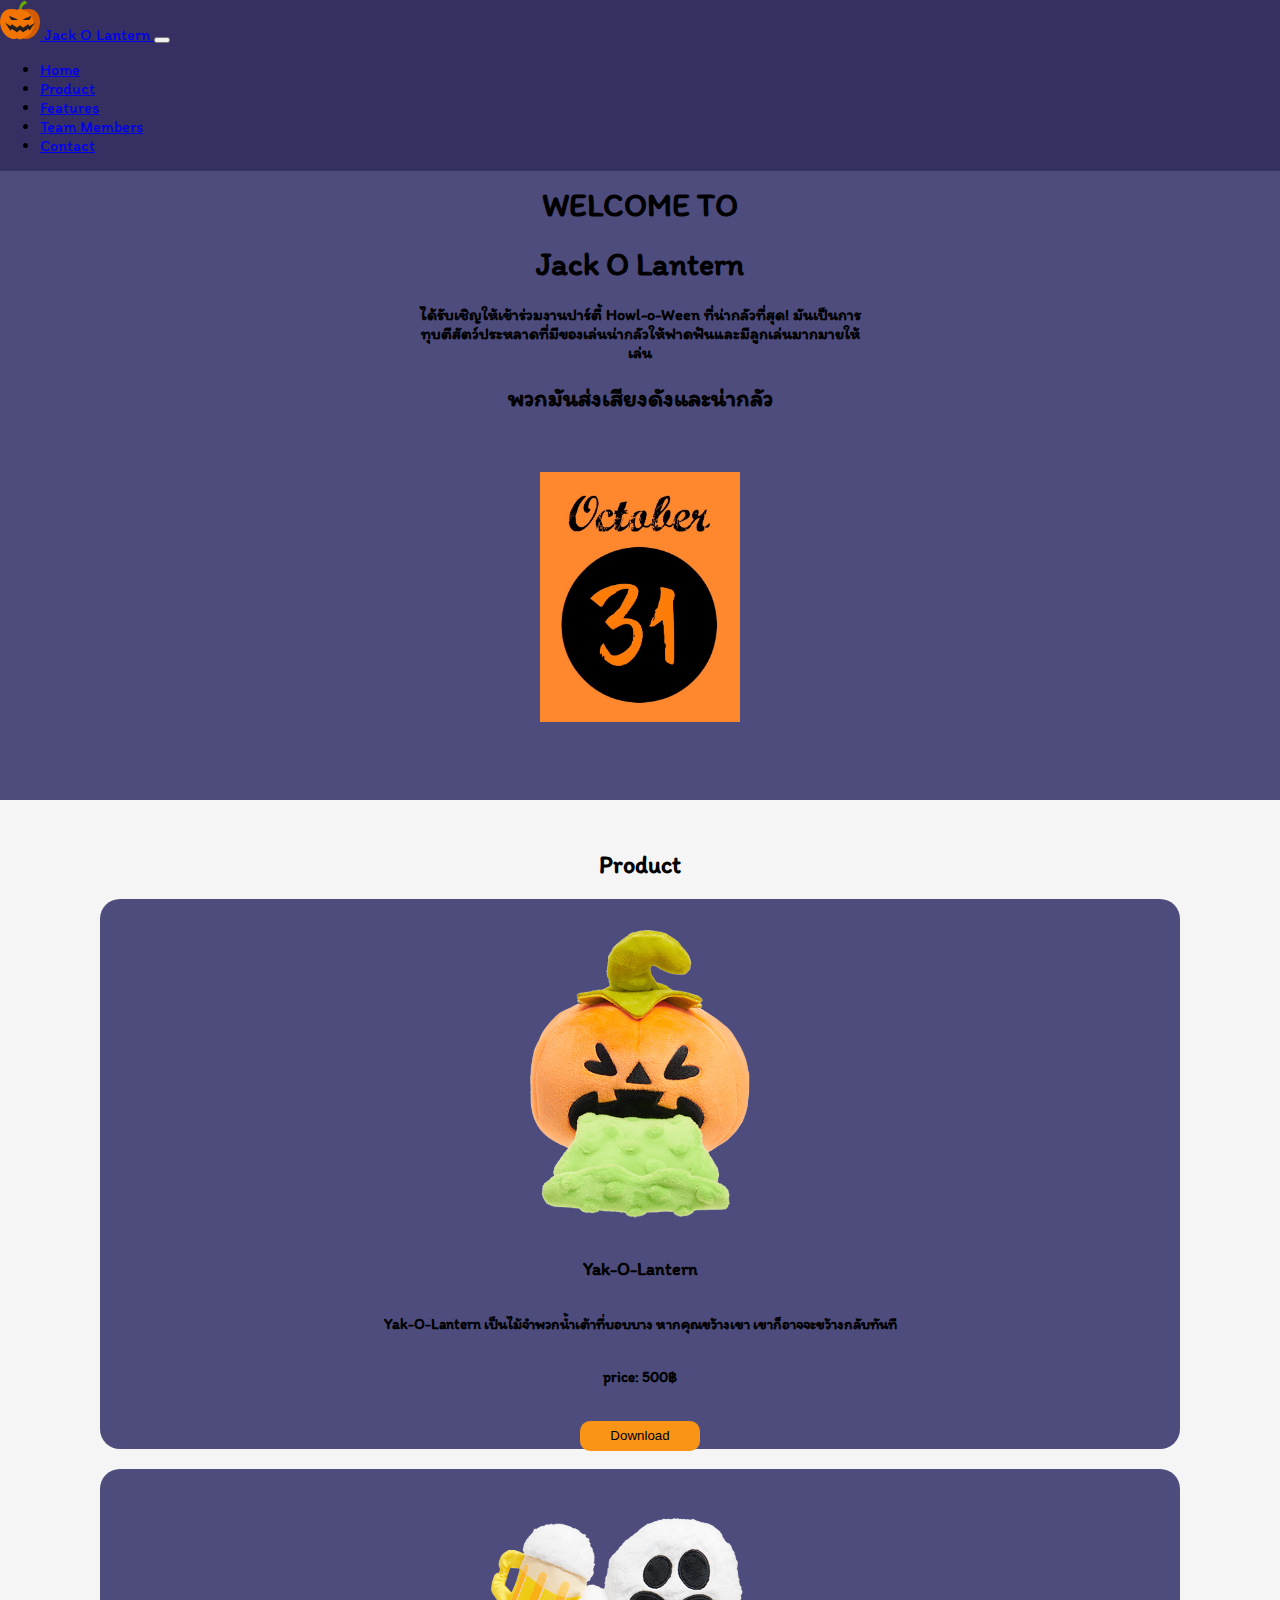
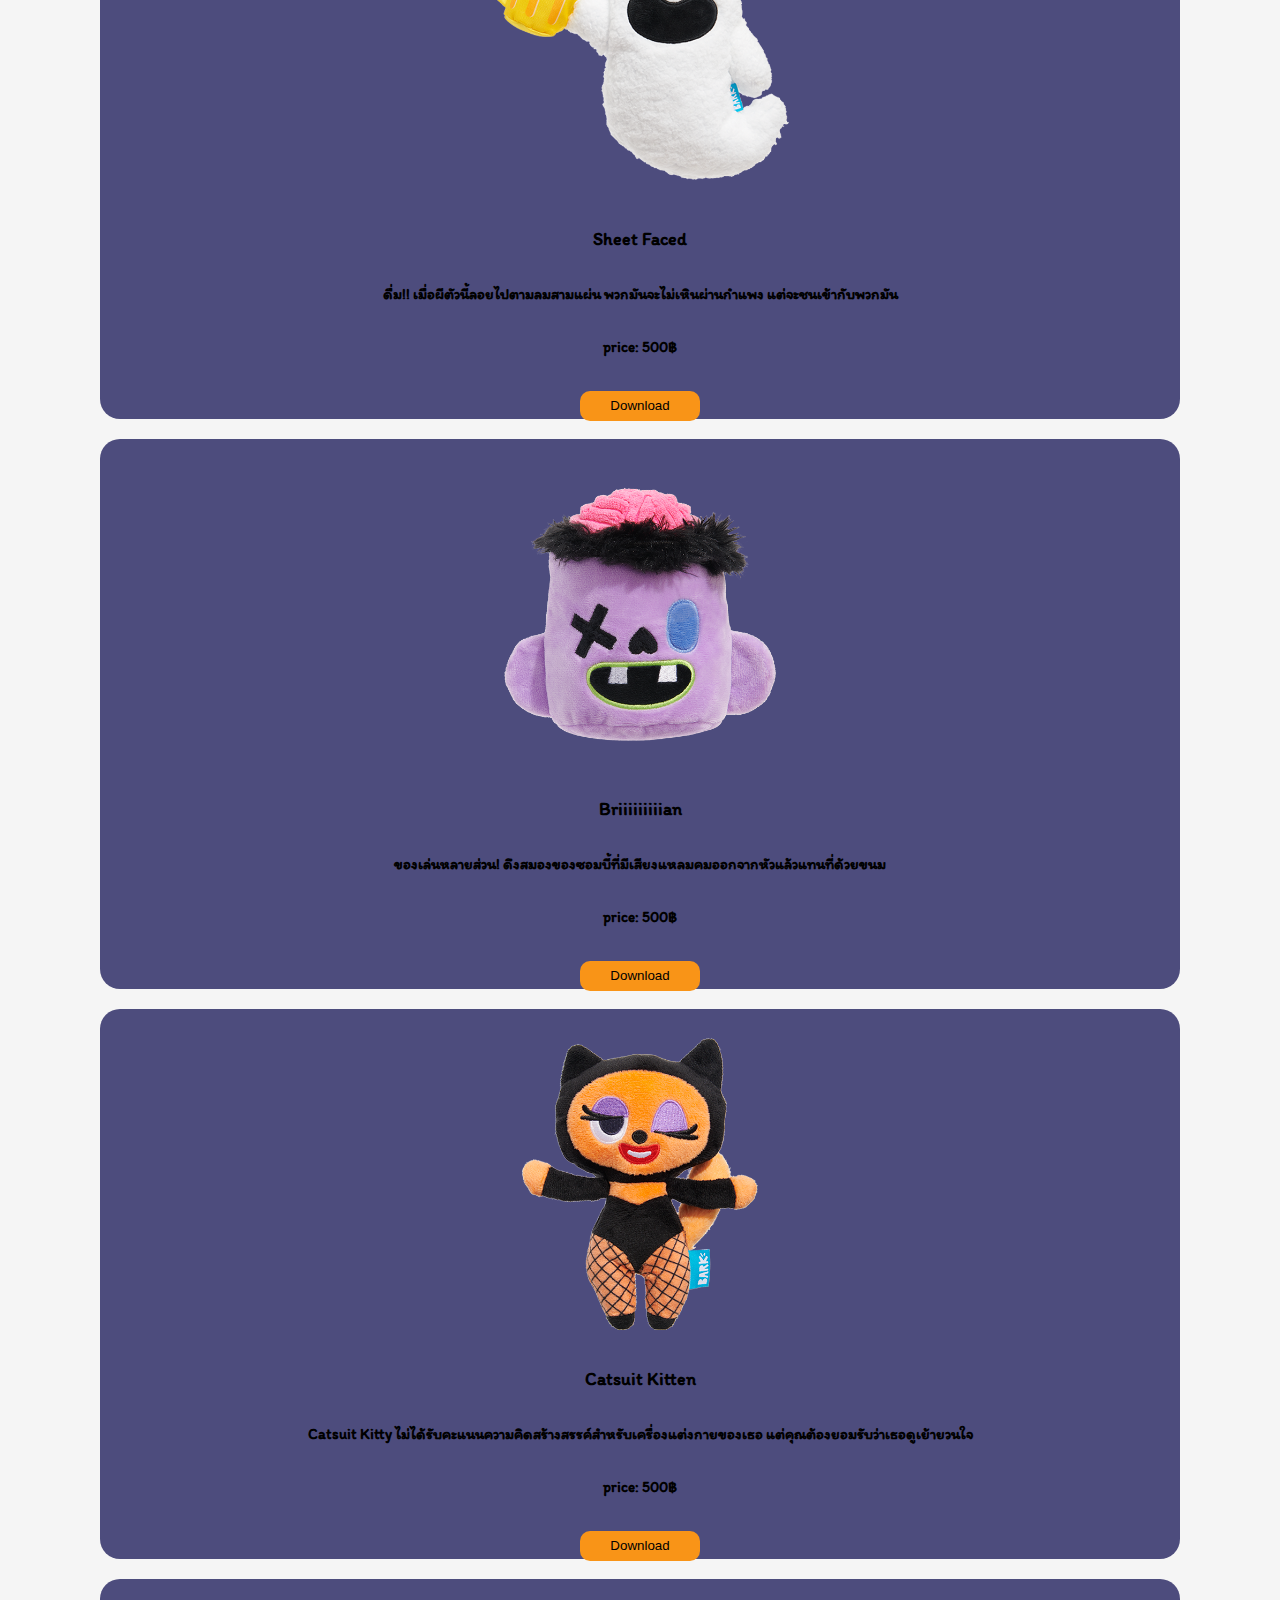
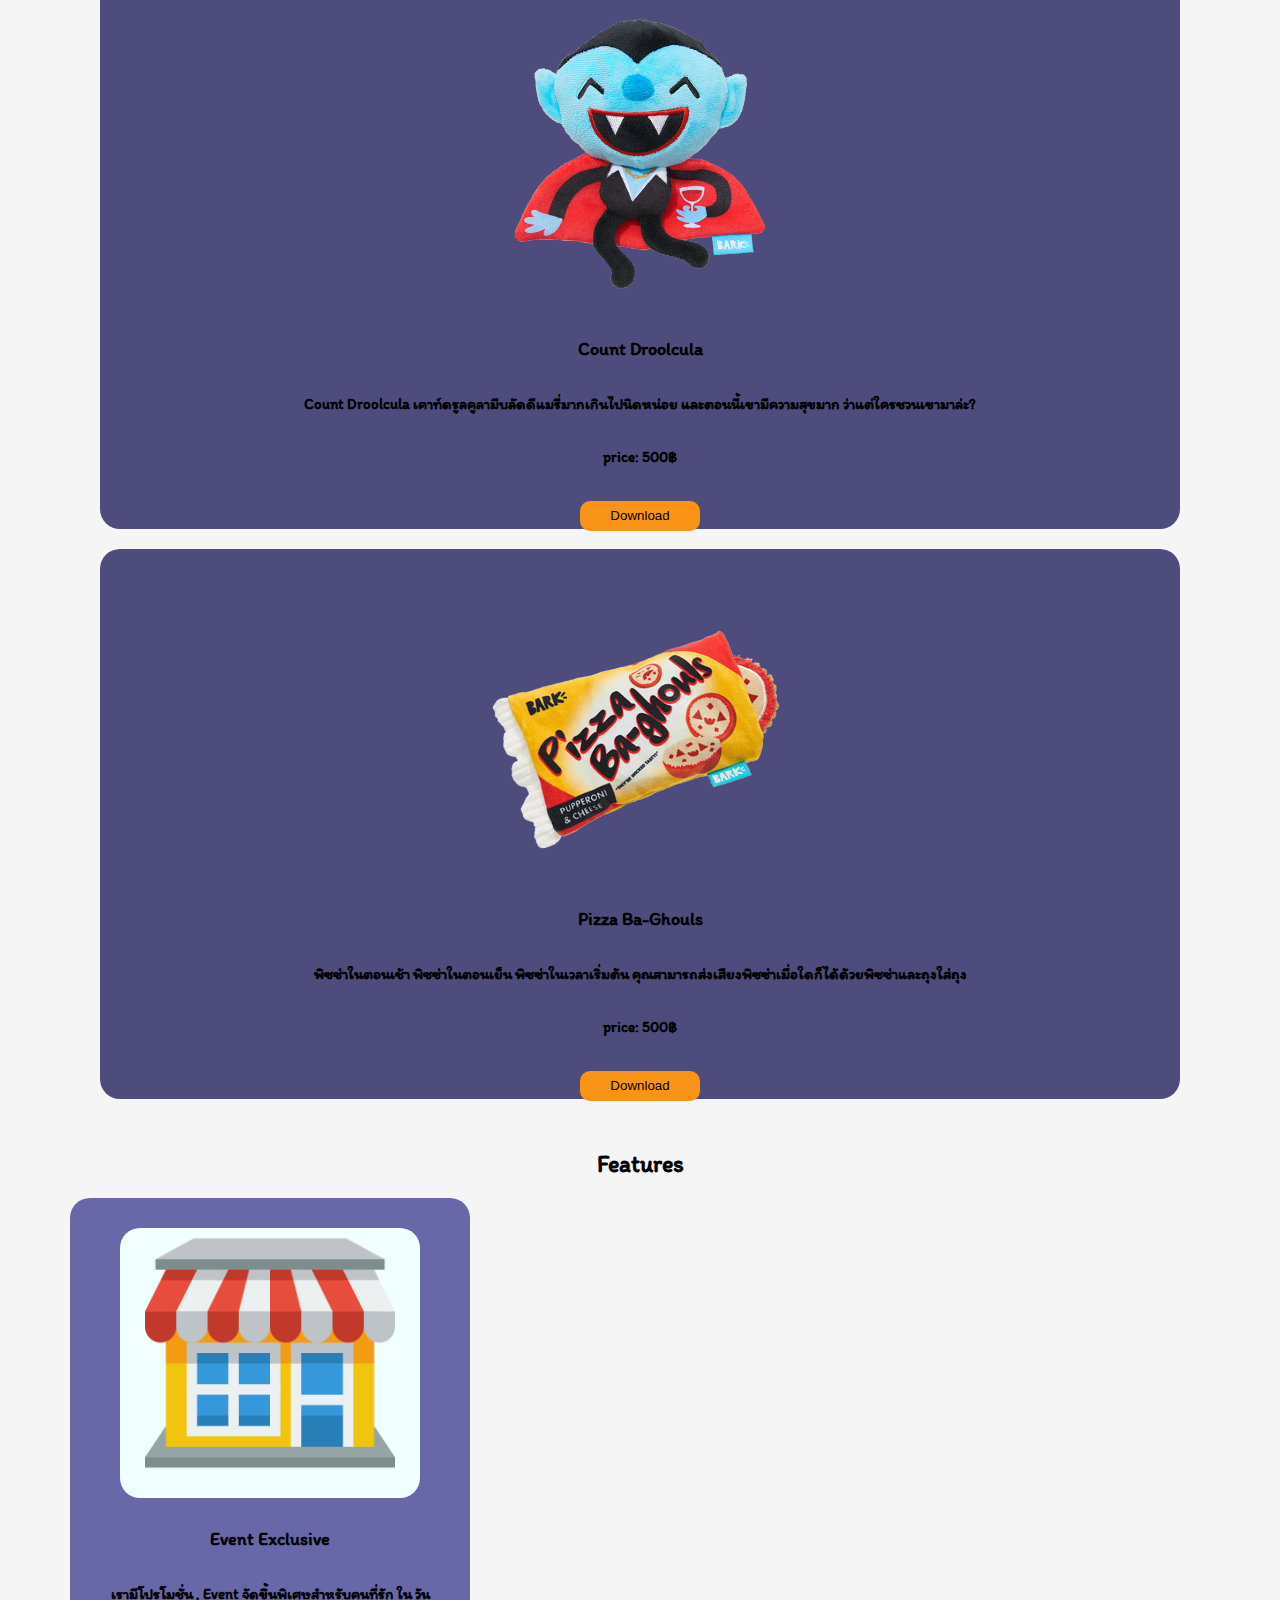
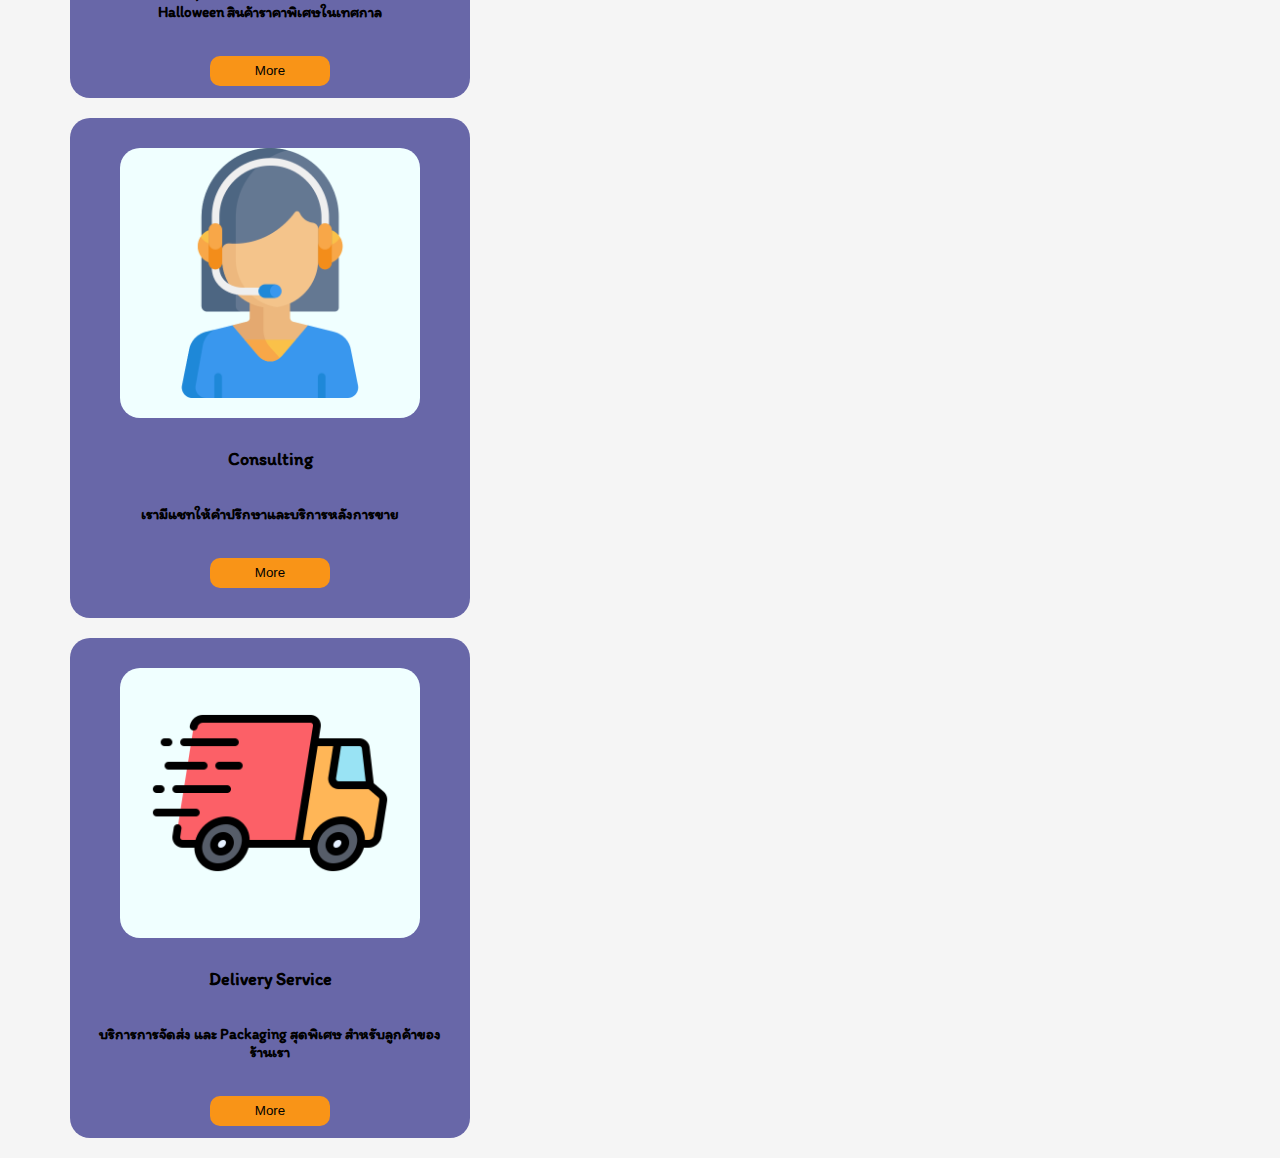
<file: index.html>
<!DOCTYPE html>
<html lang="en">

<head>
    <meta charset="UTF-8">
    <meta http-equiv="X-UA-Compatible" content="IE=edge">
    <meta name="viewport" content="width=device-width, initial-scale=1.0">
    <title>Orga</title>
    <link rel="icon" type="image/x-icon" href="images/icon3.ico" width="35" height="35">


    <link rel="stylesheet" href="https://cdnjs.cloudflare.com/ajax/libs/font-awesome/6.3.0/css/all.min.css"
        integrity="sha512-SzlrxWUlpfuzQ+pcUCosxcglQRNAq/DZjVsC0lE40xsADsfeQoEypE+enwcOiGjk/bSuGGKHEyjSoQ1zVisanQ=="
        crossorigin="anonymous" referrerpolicy="no-referrer" />

    <link rel="preconnect" href="https://fonts.googleapis.com/%22%3E">
    <link rel="preconnect" href="https://fonts.gstatic.com/" crossorigin>
    <link href="https://fonts.googleapis.com/css2?family=Itim&family=Mitr&display=swap" rel="stylesheet">

    <link href="https://cdn.jsdelivr.net/npm/bootstrap@5.2.3/dist/css/bootstrap.min.css" rel="stylesheet"
        integrity="sha384-rbsA2VBKQhggwzxH7pPCaAqO46MgnOM80zW1RWuH61DGLwZJEdK2Kadq2F9CUG65" crossorigin="anonymous">

    <link rel="stylesheet" href="css/styles.css">
</head>

<body>
    <nav class="navbar navbar-dark navbar-expand-lg ">
        <div class="container-fluid">
            <a class="navbar-brand" href="index.html">
                <img class="logo" src="images/icon.png" alt="Logo" width="40" height="40"
                    class="d-inline-block align-text-top">
                Jack O Lantern
            </a>
            <button class="navbar-toggler" type="button" data-bs-toggle="collapse"
                data-bs-target="#navbarSupportedContent" aria-controls="navbarSupportedContent" aria-expanded="false"
                aria-label="Toggle navigation">
                <span class="navbar-toggler-icon"></span>
            </button>
            <div class="collapse navbar-collapse" id="navbarSupportedContent">
                <ul class="navbar-nav me-auto mb-2 mb-lg-0">
                    <!-- <li class="nav-item">
                <a class="nav-link active" aria-current="page" href="#">Home</a>
              </li> -->
                    <li class="nav-item">
                        <a class="nav-link" href="index.html">Home</a>
                    </li>
                    <li class="nav-item">
                        <a class="nav-link" href="index.html#product">Product</a>
                    </li>
                    <li class="nav-item">
                        <a class="nav-link" href="index.html#features">Features</a>
                    </li>
                    <li class="nav-item">
                        <a class="nav-link" href="Members.html">Team Members</a>
                    </li>
                    <li class="nav-item">
                        <a class="nav-link" href="contact.html">Contact</a>
                    </li>
                    <!-- <li class="nav-item dropdown">
                        <a class="nav-link dropdown-toggle" href="#" role="button" data-bs-toggle="dropdown"
                            aria-expanded="false">
                            Contact
                        </a>
                        <ul class="dropdown-menu">
                            <li><a class="dropdown-item" href="contact.html">Contact</a></li>
                            <li>
                                <hr class="dropdown-divider">
                            </li>
                            <li><a class="dropdown-item" href="https://web.facebook.com/teerapart.ness/">Facebook</a></li>
                  <li><a class="dropdown-item" href="https://www.instagram.com/7rapat/">Instragram</a></li>
                        </ul>
                    </li> -->
                </ul>
            </div>
        </div>
    </nav>
    <!-- asdjoisidfhisdhiofhsiodfiosdofjosjofdijo -->
    <div class="top">
        <div class="row">
            <div class="col-lg-12 col-md-12 col-sm-12" style="padding: 0px;">
                <div class="welcome1">
                    <div class="row">
                        <div class="col-lg-6 col-md-12 col-sm-12" style="padding: 0px; display: flex;
                    justify-content: center;
                    align-items: center; ">
                            <div class="text-welcome">
                                <H1> WELCOME TO </H1>
                                <h1>Jack O Lantern</h1>
                                <h4>ได้รับเชิญให้เข้าร่วมงานปาร์ตี้ Howl-o-Ween ที่น่ากลัวที่สุด!
                                    มันเป็นการทุบตีสัตว์ประหลาดที่มีของเล่นน่ากลัวให้ฟาดฟันและมีลูกเล่นมากมายให้เล่น
                                </h4>
                                <h2>พวกมันส่งเสียงดังและน่ากลัว</h2>
                            </div>

                        </div>
                        <div class="col-lg-6 col-md-12 col-sm-12" style="padding: 0px; display: flex;
                   justify-content: center;
                   align-items: center;">
                            <div>
                                <img class="profile" src="images/halloween-october-31.jpg" alt="profile">
                            </div>
                        </div>
                    </div>
                </div>
            </div>

        </div>
    </div>
    <div id="product" class="mid" style="text-align: center;">
        <h2>Product</h2>
        <div class="row">

            <div class="col-lg-4 col-md-12 col-sm-12">
                <div class="product">
                    <div class="row">
                        <div class="col-lg-12 col-md-12 col-sm-12">
                            <div class="pd" style="text-align: center;">
                                <img class="img-product" src="images/YakOLantern.png" alt="product">
                            </div>
                            <div class="contentpd" style="text-align: center;">
                                <h5>Yak-O-Lantern</h4>
                                    <h6>Yak-O-Lantern เป็นไม้จำพวกน้ำเต้าที่บอบบาง หากคุณขว้างเขา เขาก็อาจจะขว้างกลับทันที</h6>
                                    <h6>price: 500฿</h6>

                            </div>
                            <div class="button" style="text-align: center; margin-bottom: 20px;">
                                <button class="bt" style="text-align: center;">
                                    <i class="fa-solid fa-circle-down">
                                    </i>
                                    Download
                                </button>
                            </div>
                        </div>
                    </div>
                </div>
            </div>

            <div class="col-lg-4 col-md-12 col-sm-12">
                <div class="product">
                    <div class="row">
                        <div class="col-lg-12 col-md-12 col-sm-12">
                            <div class="pd" style="text-align: center;">
                                <img class="img-product" src="images/SheetFaced.png" alt="product">
                            </div>
                            <div class="contentpd" style="text-align: center;">
                                <h5>Sheet Faced</h4>
                                    <h6>ดื่ม!! เมื่อผีตัวนี้ลอยไปตามลมสามแผ่น พวกมันจะไม่เหินผ่านกำแพง แต่จะชนเข้ากับพวกมัน</h6>
                                    <h6>price: 500฿</h6>

                            </div>
                            <div class="button" style="text-align: center; margin-bottom: 20px;">
                                <button class="bt" style="text-align: center;">
                                    <i class="fa-solid fa-circle-down">
                                    </i>
                                    Download
                                </button>
                            </div>
                        </div>
                    </div>
                </div>
            </div>
            <div class="col-lg-4 col-md-12 col-sm-12">
                <div class="product">
                    <div class="row">
                        <div class="col-lg-12 col-md-12 col-sm-12">
                            <div class="pd" style="text-align: center;">
                                <img class="img-product" src="images/Briiiiiiiiiiian.png" alt="product">
                            </div>
                            <div class="contentpd" style="text-align: center;">
                                <h5>Briiiiiiiiian</h4>
                                    <h6>ของเล่นหลายส่วน! ดึงสมองของซอมบี้ที่มีเสียงแหลมคมออกจากหัวแล้วแทนที่ด้วยขนม</h6>
                                    <h6>price: 500฿</h6>

                            </div>
                            <div class="button" style="text-align: center; margin-bottom: 20px;">
                                <button class="bt" style="text-align: center;">
                                    <i class="fa-solid fa-circle-down">
                                    </i>
                                    Download
                                </button>
                            </div>
                        </div>
                    </div>
                </div>
            </div>
            <div class="col-lg-4 col-md-12 col-sm-12">
                <div class="product">
                    <div class="row">
                        <div class="col-lg-12 col-md-12 col-sm-12">
                            <div class="pd" style="text-align: center;">
                                <img class="img-product" src="images/CatsuitKitten.png" alt="product">
                            </div>
                            <div class="contentpd" style="text-align: center;">
                                <h5>Catsuit Kitten</h4>
                                    <h6>Catsuit Kitty ไม่ได้รับคะแนนความคิดสร้างสรรค์สำหรับเครื่องแต่งกายของเธอ แต่คุณต้องยอมรับว่าเธอดูเย้ายวนใจ</h6>
                                    <h6>price: 500฿</h6>

                            </div>
                            <div class="button" style="text-align: center; margin-bottom: 20px;">
                                <button class="bt" style="text-align: center;">
                                    <i class="fa-solid fa-circle-down">
                                    </i>
                                    Download
                                </button>
                            </div>
                        </div>
                    </div>
                </div>
            </div>

            <div class="col-lg-4 col-md-12 col-sm-12">
                <div class="product">
                    <div class="row">
                        <div class="col-lg-12 col-md-12 col-sm-12">
                            <div class="pd" style="text-align: center;">
                                <img class="img-product" src="images/CountDroolcula.png" alt="product">
                            </div>
                            <div class="contentpd" style="text-align: center;">
                                <h5>Count Droolcula</h4>
                                    <h6>Count Droolcula เคาท์ดรูลคูลามีบลัดดีแมรี่มากเกินไปนิดหน่อย และตอนนี้เขามีความสุขมาก ว่าแต่ใครชวนเขามาล่ะ?</h6>
                                    <h6>price: 500฿</h6>

                            </div>
                            <div class="button" style="text-align: center; margin-bottom: 20px;">
                                <button class="bt" style="text-align: center;">
                                    <i class="fa-solid fa-circle-down">
                                    </i>
                                    Download
                                </button>
                            </div>
                        </div>
                    </div>
                </div>
            </div>

            <div class="col-lg-4 col-md-12 col-sm-12">
                <div class="product">
                    <div class="row">
                        <div class="col-lg-12 col-md-12 col-sm-12">
                            <div class="pd" style="text-align: center;">
                                <img class="img-product" src="images/PizzaBaGhouls.png" alt="product">
                            </div>
                            <div class="contentpd" style="text-align: center;">
                                <h5>Pizza Ba-Ghouls</h4>
                                    <h6>พิซซ่าในตอนเช้า พิซซ่าในตอนเย็น พิซซ่าในเวลาเริ่มต้น คุณสามารถส่งเสียงพิซซ่าเมื่อใดก็ได้ด้วยพิซซ่าและถุงใส่ถุง</h6>
                                    <h6>price: 500฿</h6>

                            </div>
                            <div class="button" style="text-align: center; margin-bottom: 20px;">
                                <button class="bt" style="text-align: center;">
                                    <i class="fa-solid fa-circle-down">
                                    </i>
                                    Download
                                </button>
                            </div>
                        </div>
                    </div>
                </div>
            </div>
        </div>
    </div>

    <div id="features" class="bottom" style="text-align: center;">
        <h2 style="margin-bottom: 0px;">Features</h2>
        <div class="row" style="text-align: center;">
            <div class="col-lg-4 col-md-12 col-sm-12" style="text-align: center;">
                <div class="cont" style="text-align: center;">
                    <div class="col-lg-12 col-md-12 col-sm-12" style="padding-top: 10px;">
                        <div class="ft" style="text-align: center;">
                            <img class="img-ft" src="images/shop-icon.png" alt="product">
                        </div>
                        <div class="contentpd" style="text-align: center;">
                            <h5>Event Exclusive </h4>
                                <h6>เรามีโปรโมชั่น , Event จัดขึ้นพิเศษสำหรับคนที่รัก
                                    ใน วัน Halloween สินค้าราคาพิเศษในเทศกาล</h6>


                        </div>
                        <div class="button" style="text-align: center; margin-bottom: 20px;">
                            <button class="bt" style="text-align: center;">
                                <!-- <i class="fa-solid fa-circle-down">    
                                </i> -->
                                More
                            </button>
                        </div>
                    </div>
                </div>
            </div>
            <div class="col-lg-4 col-md-12 col-sm-12">
                <div class="cont" style="text-align: center;">
                    <div class="col-lg-12 col-md-12 col-sm-12" style="padding-top: 10px;">
                        <div class="ft" style="text-align: center;">
                            <img class="img-ft" src="images/925025.png" alt="product">
                        </div>
                        <div class="contentpd" style="text-align: center;">
                            <h5>Consulting</h4>
                                <h6>เรามีแชทให้คำปรึกษาและบริการหลังการขาย</h6>


                        </div>
                        <div class="button" style="text-align: center; margin-bottom: 20px;">
                            <button class="bt" style="text-align: center;">
                                <!-- <i class="fa-solid fa-circle-down">    
                                </i> -->
                                More
                            </button>
                        </div>
                    </div>
                </div>
            </div>
            <div class="col-lg-4 col-md-12 col-sm-12">
                <div class="cont">
                    <div class="col-lg-12 col-md-12 col-sm-12" style="padding-top: 10px;">
                        <div class="ft" style="text-align: center;">
                            <img class="img-ft" src="images/delivey.png" alt="product">
                        </div>
                        <div class="contentpd" style="text-align: center;">
                            <h5>Delivery Service</h4>
                                <h6>บริการการจัดส่ง และ Packaging สุดพิเศษ
                                    สำหรับลูกค้าของร้านเรา</h6>


                        </div>
                        <div class="button" style="text-align: center; margin-bottom: 20px;">
                            <button class="bt" style="text-align: center;">
                                <!-- <i class="fa-solid fa-circle-down">    
                                </i> -->
                                More
                            </button>
                        </div>
                    </div>
                </div>
            </div>
        </div>


    </div>



    <!-- sdfsldhfuihsdufhusgdufguyagdfuygsyukgdkyfugskduf -->
    <script src="https://cdn.jsdelivr.net/npm/bootstrap@5.2.3/dist/js/bootstrap.bundle.min.js"
        integrity="sha384-kenU1KFdBIe4zVF0s0G1M5b4hcpxyD9F7jL+jjXkk+Q2h455rYXK/7HAuoJl+0I4"
        crossorigin="anonymous"></script>

</body>

</html>
</file>
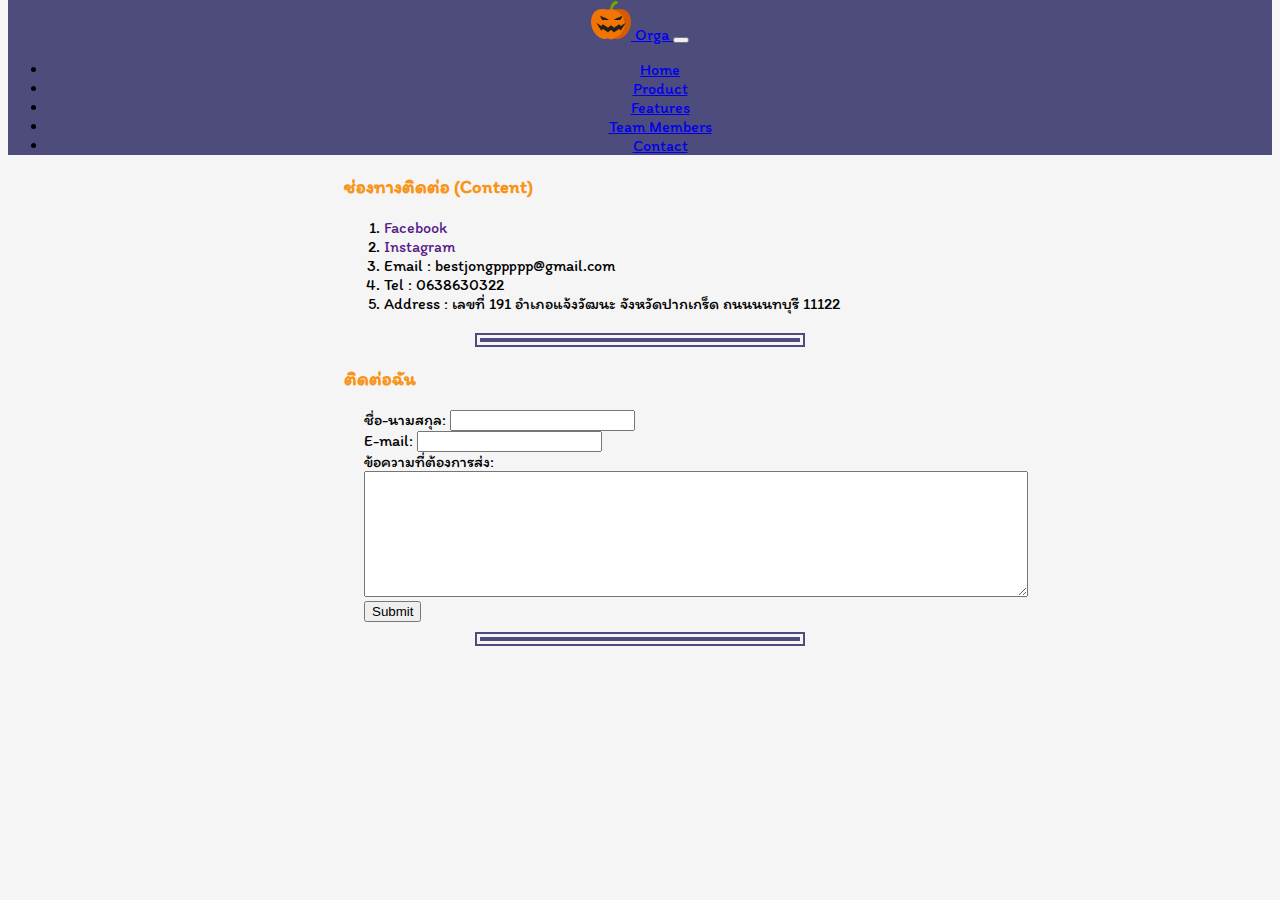
<file: contact.html>
<!DOCTYPE html>
<html lang="en">
<head>
    <meta charset="UTF-8">
    <meta http-equiv="X-UA-Compatible" content="IE=edge">
    <meta name="viewport" content="width=device-width, initial-scale=1.0">
    <title>Document</title>
    <link rel="icon" type="image/x-icon" href="images/icon3.ico" width="35" height="35">
    
    <link rel="preconnect" href="https://fonts.googleapis.com">
    <link rel="preconnect" href="https://fonts.gstatic.com" crossorigin>
    <link href="https://fonts.googleapis.com/css2?family=Itim&family=Mitr&display=swap" rel="stylesheet">
    
    <link href="https://cdn.jsdelivr.net/npm/bootstrap@5.2.3/dist/css/bootstrap.min.css" rel="stylesheet" integrity="sha384-rbsA2VBKQhggwzxH7pPCaAqO46MgnOM80zW1RWuH61DGLwZJEdK2Kadq2F9CUG65" crossorigin="anonymous">
    <link rel="stylesheet" href="css/contact.css">


</head>
<body>
  <nav class="navbar navbar-dark navbar-expand-lg ">
    <div class="container-fluid">
        <a class="navbar-brand" href="index.html">
            <img class="logo" src="images/icon.png" alt="Logo" width="40" height="40"
                class="d-inline-block align-text-top">
            Orga
        </a>
        <button class="navbar-toggler" type="button" data-bs-toggle="collapse"
            data-bs-target="#navbarSupportedContent" aria-controls="navbarSupportedContent" aria-expanded="false"
            aria-label="Toggle navigation">
            <span class="navbar-toggler-icon"></span>
        </button>
        <div class="collapse navbar-collapse" id="navbarSupportedContent">
            <ul class="navbar-nav me-auto mb-2 mb-lg-0">
                <!-- <li class="nav-item">
            <a class="nav-link active" aria-current="page" href="#">Home</a>
          </li> -->
                <li class="nav-item">
                    <a class="nav-link" href="index.html">Home</a>
                </li>
                <li class="nav-item">
                    <a class="nav-link" href="index.html#product">Product</a>
                </li>
                <li class="nav-item">
                    <a class="nav-link" href="index.html#features">Features</a>
                </li>
                <li class="nav-item">
                    <a class="nav-link" href="Members.html">Team Members</a>
                </li>
                <li class="nav-item">
                    <a class="nav-link" href="contact.html">Contact</a>
                </li>
                <!-- <li class="nav-item dropdown">
                    <a class="nav-link dropdown-toggle" href="#" role="button" data-bs-toggle="dropdown"
                        aria-expanded="false">
                        Contact
                    </a>
                    <ul class="dropdown-menu">
                        <li><a class="dropdown-item" href="contact.html">Contact</a></li>
                        <li>
                            <hr class="dropdown-divider">
                        </li>
                        <li><a class="dropdown-item" href="https://web.facebook.com/teerapart.ness/">Facebook</a></li>
              <li><a class="dropdown-item" href="https://www.instagram.com/7rapat/">Instragram</a></li>
                    </ul>
                </li> -->
            </ul>
        </div>
    </div>
</nav>
    <div class="top">
    <h3>ช่องทางติดต่อ (Content)</h3> 
    <ol>
        <li><a href="" style="text-decoration: none;">Facebook</a></li>
        <li><a href="" style="text-decoration: none;">Instagram</a></li>
        <li>Email : bestjongppppp@gmail.com</li>
        <li>Tel : 0638630322</li>
        <li>Address : เลขที่ 191 อำเภอแจ้งวัฒนะ จังหวัดปากเกร็ด ถนนนนทบุรี 11122</li>
      </ol>
      <hr>
      <h3>ติดต่อฉัน</h3>
<form class="form-1" action="mailto:jennarong@pim.ac.th" method="post" enctype="text/plain">

  <label>ชื่อ-นามสกุล:</label>
  <input type="text" name="name_surname" value=""><br>
  <label>E-mail:</label>
  <input type="email" name="email" value=""><br>
  <label>ข้อความที่ต้องการส่ง:</label><br>
  <textarea name="message" rows="8" cols="80"></textarea><br>
  <input type="submit" name="">
</form>
    
<hr>
    <!-- <div style="display: flex; text-align: center;">
    <div class="d-grid gap-2 d-md-flex justify-content-md-end" style="margin-left: 50%;">
      <a class="btn btn-primary me-md-2" href="index.html" role="button">Back</a>
    </div>
    </div> -->
</div>

    <script src="https://cdn.jsdelivr.net/npm/bootstrap@5.2.3/dist/js/bootstrap.bundle.min.js" integrity="sha384-kenU1KFdBIe4zVF0s0G1M5b4hcpxyD9F7jL+jjXkk+Q2h455rYXK/7HAuoJl+0I4" crossorigin="anonymous"></script>

</body>
</html>
</file>
<file: css/styles.css>
body {
    margin: 0;
    padding: 0;
    /* text-align: center; */
    background-color: #F5F5F5;
    font-family: 'Itim', cursive;
}

.welcome1 {
    width: 100%;
    background-color: #4D4C7D;
    min-height: 750px;
    color: rgb(0, 0, 0);
    display: flex;
    justify-content: center;
    align-items: center;
    margin: 0;
    padding: 0;

}
.top{
    width: 100%;
    padding-top:50px ;
}
.text-welcome{
   margin: 40px;
}

/* .welcome2 {
    background-color: #93B23D;
    min-height: 1000px;
    color: aliceblue;
    margin: 0;
    padding: 0;
}

.welcome3 {
    background-color: #9DCD34;
    height: 600px;
    color: #000000;
    margin: 0;
    padding: 0;
} */

.navbar {
    padding: 0px;
    position: fixed;
    width: 100%;
    background-color: #363062;
}

.profile {
    width: 200px;
}

.text-welcome {
    
    width: 450px;
    /* min-width: 100px; */
    
    /* margin-left: 50px; */
    text-align: center;
}
.product{
    height: 500px;
    background-color: #4D4C7D;
    margin: 20px 50px 20px 50px;
    border-radius: 20px;
    padding: 25px ;
    display: flex;
    justify-content: center;
    object-fit: cover;
   
}
.mid{
    margin: 50px 50px;
    
}
.img-product{
    object-fit: cover;
    transition: 0.2s;
    max-width: 300px;
    max-height: 300px;
    min-width: 100px;
    min-height: 300px;
    border-radius: 10px;
    margin: auto;
}
.img-product:hover{
    object-fit: cover;
    scale: 0.9;
    transition-delay:0.1s;
}

.img-ft{
    object-fit: cover;
    transition: 0.2s;
    max-width: 250px;
    max-height: 250px;
    min-width: 100px;
    min-height: 250px;
    border-radius: 10px;
    margin: auto;
}
.img-ft:hover{
    object-fit: cover;
    scale: 0.9;
    transition-delay:0.1s;
}

.bt{
    border: none;

    width: 120px;
    height: 30px;
    border-radius: 10px;
}
.contentpd{
    margin: 20px;
}
h5{
    font-size:18px;
}
h6{
    font-size: 15px;
}
.bt{
    background-color:#F99417;
   transition:0.5s background-color;
}
.bt:hover{
    background-color: #bd7013;
    transition-delay:0.1s;
}
.bottom{
    text-align: center;
    width: 100%;
    margin-bottom: 10px;
}
.cont{
    background-color: #6867a8;
    width: 400px;
    height: 500px;
    margin: 20px 50px 20px 70px;
    border-radius: 20px;
    
    text-align: center;
}
.button{
    /* display: flex; */
    bottom: 0px;
}
.ft{
    
    text-align: center;
    background-color: azure;
    width: 300px;
    margin: 0px;
    height: 270px;
    
    margin: 20px 50px 20px 50px;
    border-radius: 20px;
   
}



.pd{
    
    border-radius: 10px;
    
}
</file>
<file: css/contact.css>
hr {
    margin: auto;
    border-style: double;
    border-color: #4D4C7D;
    border-width:7px;
    height: 0px;
    width: 50%;
    margin-top: 10px;
    margin-bottom: 10px;
}
body{
    margin-top:0px ;
    font-family: 'Itim', cursive;
    background-color: #F5F5F5;
    text-align: center;
    align-items: center;
}
h2, h3, ol{
    margin-top: 20px;
    margin-bottom: 20px;
    margin-left: 20px;
}
h2,h3{
    color: #F99417;
}
.form-1{
    margin-left: 40px;
    border-radius: 10px;
}
.top{
    margin-top: 0px;
    width: 50%;
    height: 200px;
    text-align: left;
    margin: auto;
}
.navbar {
    
    
    padding: 0px;
    
    width: 100%;
    background-color: #4D4C7D;
}
</file>
